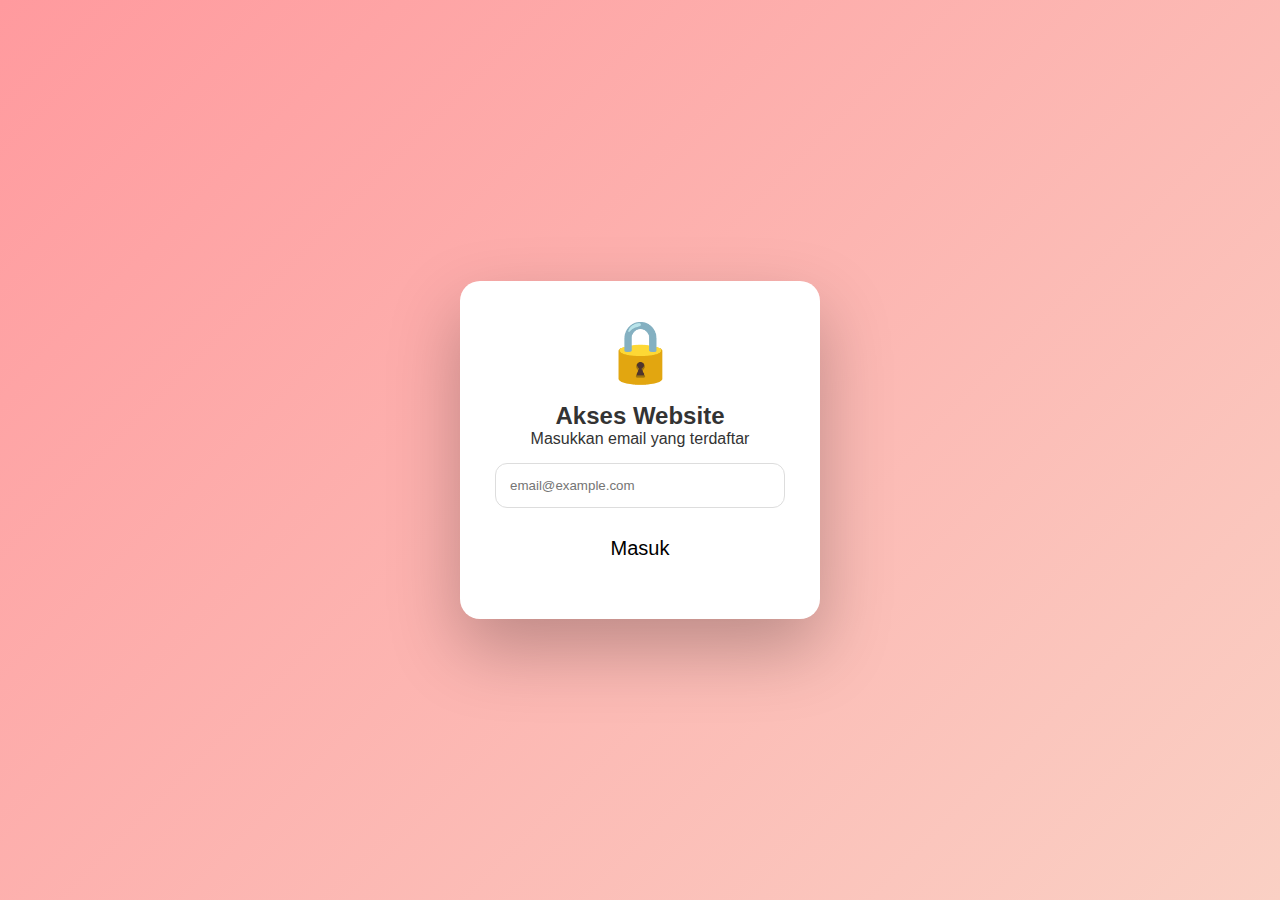
<file: index.html>
<!DOCTYPE html>
<html lang="id">
<head>
<meta charset="UTF-8">
<meta name="viewport" content="width=device-width, initial-scale=1.0">
<title>Happy Birthday 🎉</title>
<link rel="stylesheet" href="css/style.css">
<link href="https://fonts.googleapis.com/css2?family=Poppins:wght@300;600&display=swap" rel="stylesheet">
</head>

<body class="page-animate">

<audio autoplay loop id="bgMusic">
  <source src="assets/music.mp3" type="audio/mp3">
</audio>

<div class="music-control" onclick="toggleMusic()">🎵</div>

<section class="hero bg-photo">
  <div class="overlay"></div>

  <h1 class="title">Selamat Ulang Tahun 🎂</h1>
  <p class="fade-in delay">
    Semoga hari ini penuh kebahagiaan, cinta, dan kenangan indah
  </p>

  <div class="btn-group">
    <a href="photos.html">📸 Album Foto</a>
    <a href="video.html">🎬 Video Spesial</a>
    <a href="surat.html">💌 Buka Surat</a>
  </div>
</section>


<div class="balloons"></div>

<script src="js/script.js"></script>
<div class="balloon-container">
  <span class="balloon"></span>
  <span class="balloon"></span>
  <span class="balloon"></span>
  <span class="balloon"></span>
  <span class="balloon"></span>
</div>
<canvas id="confetti"></canvas>
<div class="hearts">
  <span>❤️</span>
  <span>💖</span>
  <span>🎂</span>
  <span>✨</span>
</div>


</body>
</html>
</file>
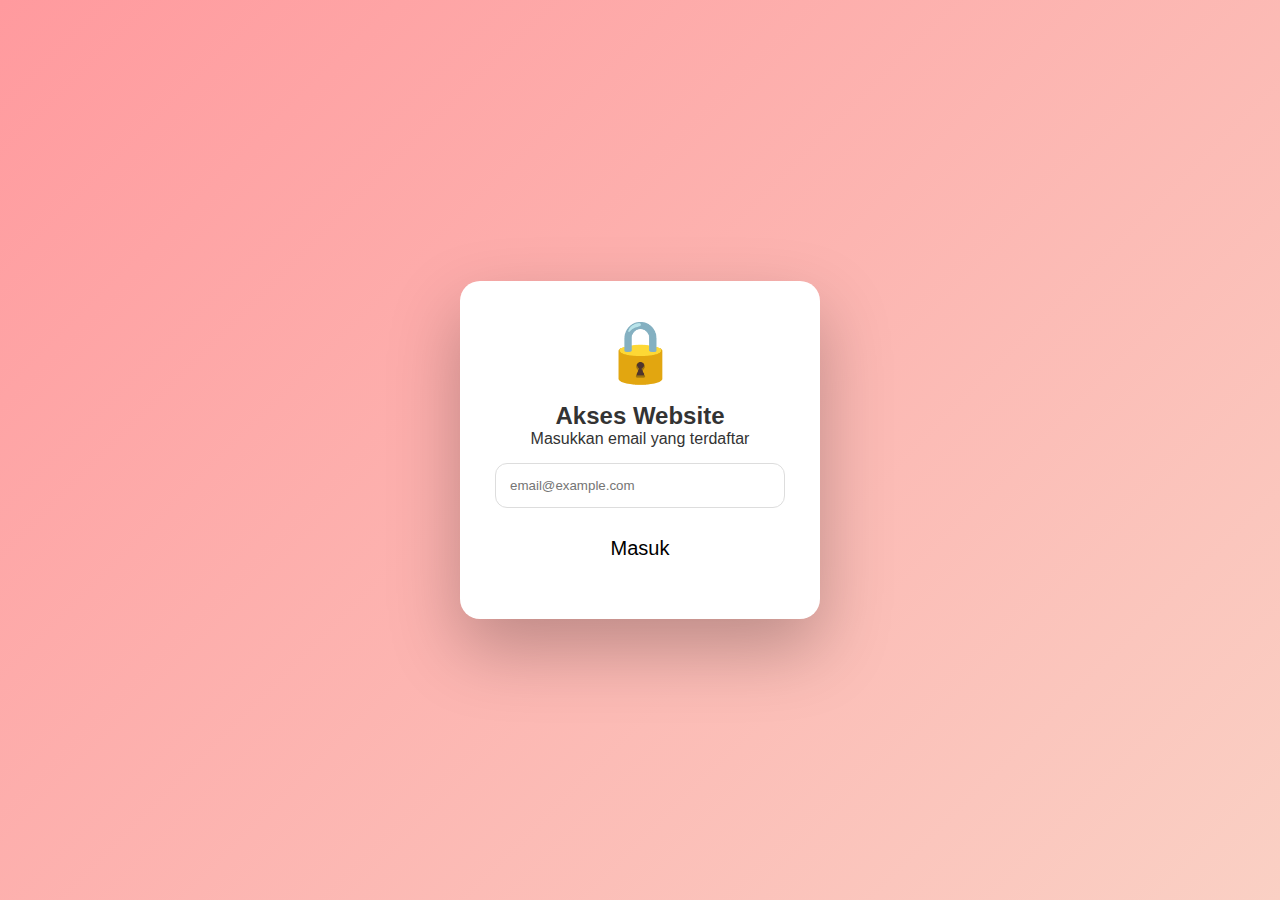
<file: login.html>
<!DOCTYPE html>
<html lang="id">
<head>
<meta charset="UTF-8">
<meta name="viewport" content="width=device-width, initial-scale=1.0">
<title>Akses Website 🎁</title>
<link rel="stylesheet" href="css/style.css">
</head>

<body class="login-page">

<div class="login-box">
  <div class="lock-icon" id="lockIcon">🔒</div>

  <h2 id="loginTitle">Akses Website</h2>
  <p id="loginDesc">Masukkan email yang terdaftar</p>

  <input type="email" id="emailInput" placeholder="email@example.com">
  <button onclick="checkEmail()">Masuk</button>

  <p id="loginError"></p>
</div>


<script src="js/script.js"></script>
</body>
</html>
</file>
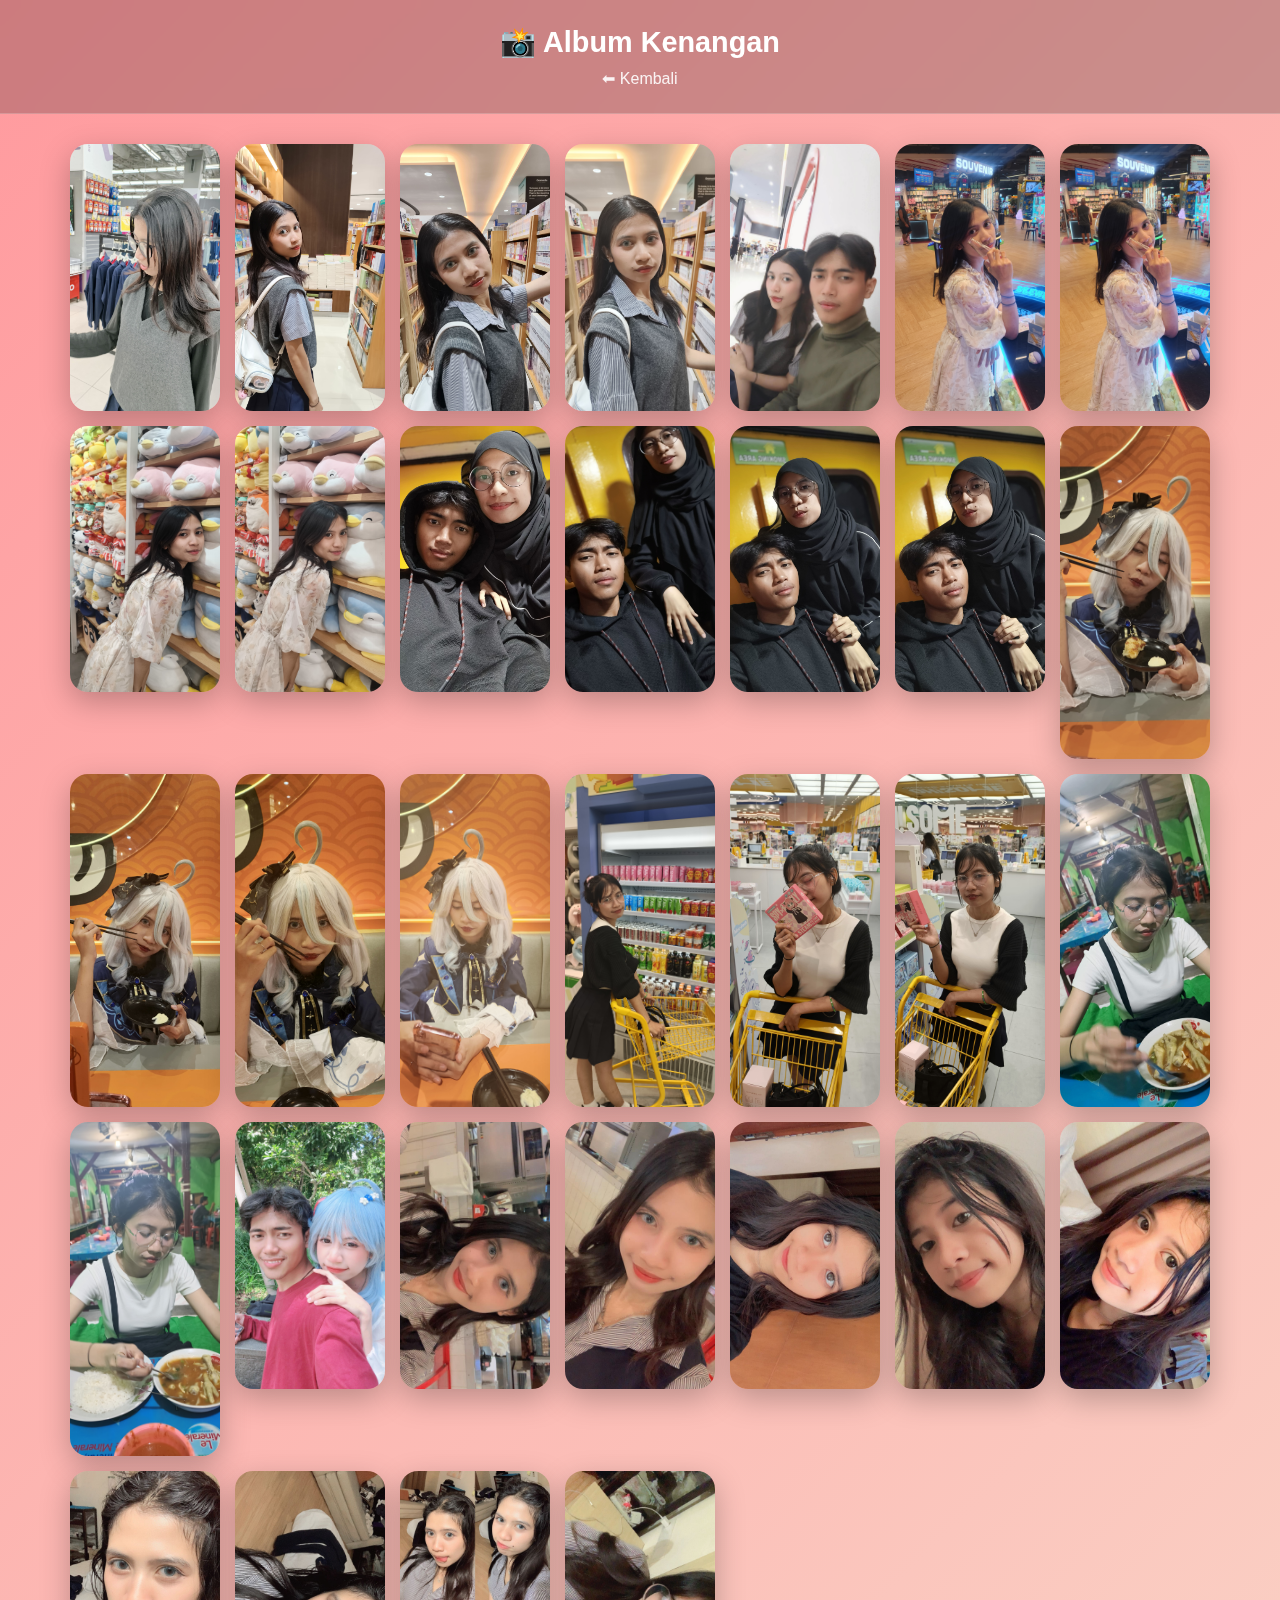
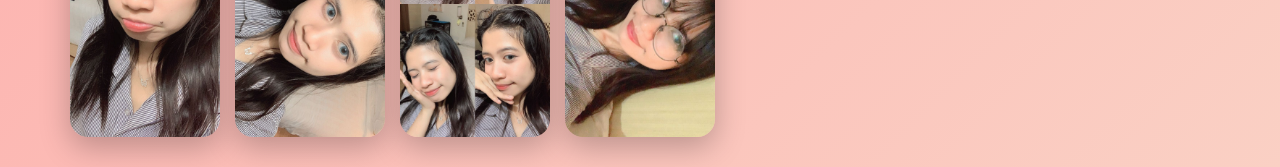
<file: photos.html>
<!DOCTYPE html>
<html lang="id">
<head>
<meta charset="UTF-8">
<meta name="viewport" content="width=device-width, initial-scale=1.0">
<title>Album Foto</title>
<link rel="stylesheet" href="css/style.css">
</head>

<body>
<header>
  <h2>📸 Album Kenangan</h2>
  <a href="index.html">⬅ Kembali</a>
</header>

<section class="gallery">
  <!-- 30 FOTO -->
  <img src="assets/photos/p1.jpg" style="--i:1">
  <img src="assets/photos/p2.jpg" style="--i:2">
  <img src="assets/photos/p3.jpg" style="--i:3">
  <img src="assets/photos/p4.jpg" style="--i:4">
  <img src="assets/photos/p5.jpg" style="--i:5">
  <img src="assets/photos/p6.jpg" style="--i:6">
  <img src="assets/photos/p7.jpg" style="--i:7">
  <img src="assets/photos/p8.jpg" style="--i:8">
  <img src="assets/photos/p9.jpg" style="--i:9">
  <img src="assets/photos/p10.jpg" style="--i:10">
  <img src="assets/photos/p11.jpg" style="--i:10">
  <img src="assets/photos/p12.jpg" style="--i:12">
  <img src="assets/photos/p13.jpg" style="--i:13">
  <img src="assets/photos/p14.jpg" style="--i:14">
  <img src="assets/photos/p15.jpg" style="--i:15">
  <img src="assets/photos/p16.jpg" style="--i:16">
  <img src="assets/photos/p17.jpg" style="--i:17">
  <img src="assets/photos/p18.jpg" style="--i:18">
  <img src="assets/photos/p19.jpg" style="--i:19">
  <img src="assets/photos/p20.jpg" style="--i:20">
  <img src="assets/photos/p21.jpg" style="--i:21">
  <img src="assets/photos/p22.jpg" style="--i:22">
  <img src="assets/photos/p23.jpg" style="--i:23">
  <img src="assets/photos/p24.jpg" style="--i:24">
  <img src="assets/photos/p25.jpg" style="--i:25">
  <img src="assets/photos/p26.jpg" style="--i:26">
  <img src="assets/photos/p27.jpg" style="--i:27">
  <img src="assets/photos/p28.jpg" style="--i:28">
  <img src="assets/photos/p29.jpg" style="--i:29">
  <img src="assets/photos/p30.jpg" style="--i:30">
  <img src="assets/photos/p31.jpg" style="--i:31">
  <img src="assets/photos/p32.jpg" style="--i:32">
  

  <!-- lanjut sampai p30.jpg -->
</section>
<div id="lightbox" onclick="closeLightbox()">
  <img id="lightbox-img">
</div>

</body>
</html>
</file>
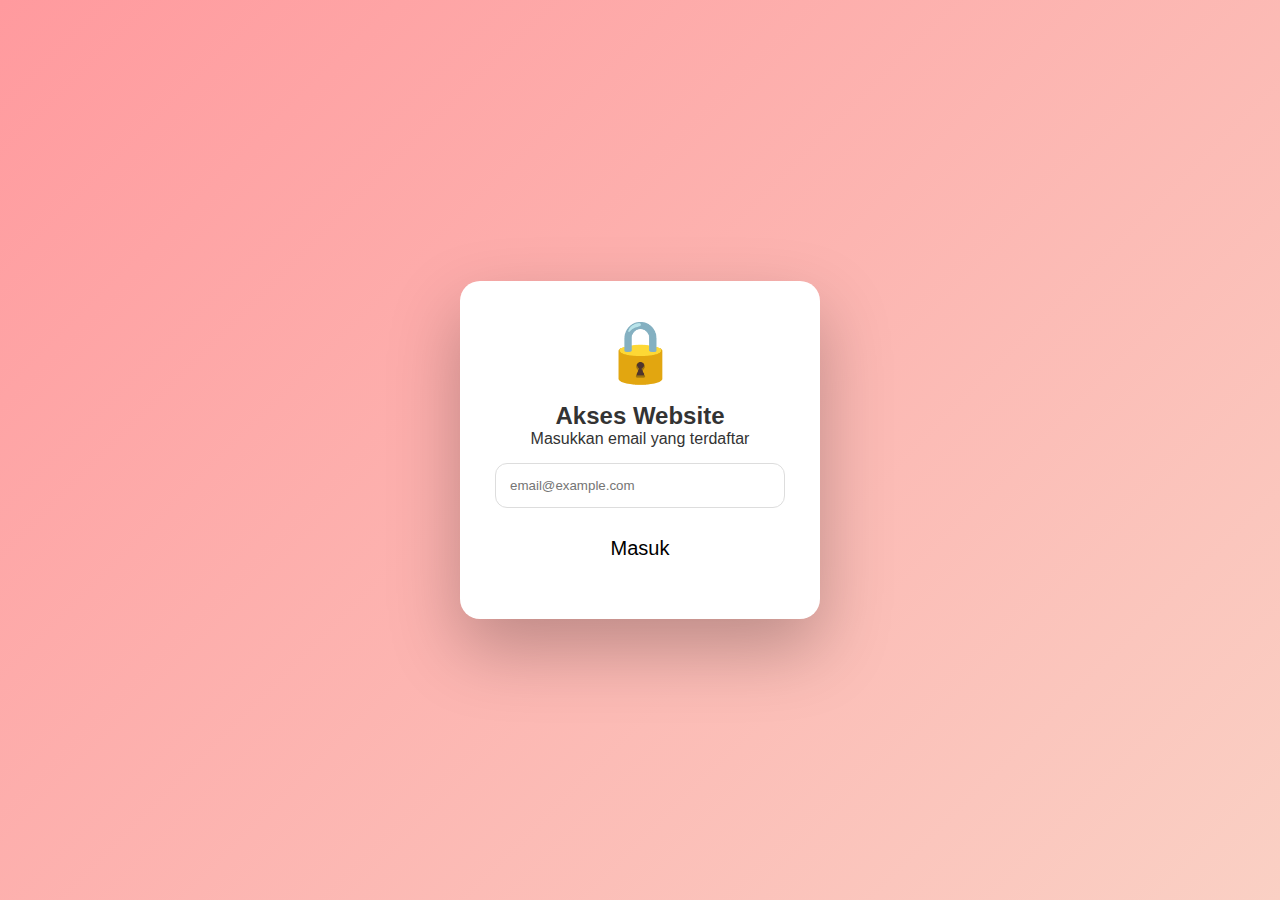
<file: surat.html>
<!DOCTYPE html>
<html lang="id">
<head>
<meta charset="UTF-8">
<meta name="viewport" content="width=device-width, initial-scale=1.0">
<title>Surat Spesial 💌</title>
<link rel="stylesheet" href="css/style.css">
<link href="https://fonts.googleapis.com/css2?family=Playfair+Display:wght@500&display=swap" rel="stylesheet">
</head>

<body>

<header>
  <h2>💌 Surat Untukmu</h2>
  <a href="index.html">⬅ Kembali</a>
</header>

<section class="letter-wrapper">
  <div class="letter fade-in">
    <p id="typedText">Hallo Anna, selamat ulang tahun yaa panjang umur sehat selalu, baik - baik yaa, maaf aku pamit 
        kurasa aku dak bisa ngelanjutin ini lagi, aku sadar aku dak pernah kamu harapkan, walupun aku terus ada disamping mu
        tapi hatimu bukan milik ku, mungkin aku bisa jelaskan sedikit alasannya, terakhir kemarin tanngal 21, kamu ngasih cincin gold
        itu ke cowok kan, yang di gourmet, jujur sakit banget, tapi aku sadar diri, lebih baik aku mundur dari pada amarah yang aku luapkan,
        cincin mu jadi couple sama dia, jadi maaf yaa, aku dak bisa, aku mau jadi satu-satunya atau ngga sama sekali, 
        kamu bayangin gimana jadi aku, aku pikir mungkin kamu bisa lebih bahagia klo ngga sama aku, kamu kelihatan seneng banget 
        pas aku liat, ketawa mu lepas, senyummu manis, namun bukan untuk aku, aku udah dak bisa marah lagi, aku dak bisa maksain
        perasaan kamu, aku udah hancur, jadi dengan berat hati tanpa mengurangi rasa hormat aku mundur, tentukan pilihan 
        kamu, kamu punya hak memilih yang terbaik, aku udah ada di batasnya, keputusan ini juga berat banget buat aku, aku pikir 
        dengan ada kejadian waktu kamu di pratama itu kamu bisa berubah, ngga ngasih perhatian ke cowok mana pun lagi kecuali aku
        aku pikir kamu udah berubah, tapi mungkin memang bukan aku yang ada di hatimu, kini aku bener-bener pamit pergi , test
    </p>
    
    <span class="signature">— Dari seseorang yang selalu mendoakanmu </span>
  </div>
</section>

<script src="js/script.js"></script>
</body>
</html>
</file>
<file: css/style.css>
* {
  margin: 0;
  padding: 0;
  box-sizing: border-box;
  font-family: 'Poppins', sans-serif;
}

body {
  background: linear-gradient(135deg,#ff9a9e,#fad0c4);
  min-height: 100vh;
  color: #fff;
  text-align: center;
}

/* HERO */
.hero {
  height: 100vh;
  display: flex;
  flex-direction: column;
  justify-content: center;
  align-items: center;
}

.hero h1 {
  font-size: 3rem;
}

.hero p {
  margin: 20px;
}

.btn-group a {
  background: #fff;
  color: #ff5e62;
  padding: 12px 20px;
  margin: 10px;
  border-radius: 30px;
  text-decoration: none;
  font-weight: bold;
  transition: 0.3s;
}

.btn-group a:hover {
  transform: scale(1.1);
}

/* ANIMASI */
.fade-in {
  animation: fade 2s forwards;
}

.delay {
  animation-delay: 1s;
}

@keyframes fade {
  from {opacity: 0; transform: translateY(20px);}
  to {opacity: 1; transform: translateY(0);}
}

/* GALLERY */
.gallery {
  padding: 20px;
  display: grid;
  grid-template-columns: repeat(auto-fit,minmax(150px,1fr));
  gap: 15px;
}

.gallery img {
  width: 100%;
  border-radius: 15px;
  transition: 0.4s;
}

.gallery img:hover {
  transform: scale(1.1);
}

/* VIDEO */
.video-section video {
  width: 90%;
  max-width: 800px;
  border-radius: 20px;
}

/* HEADER */
header {
  padding: 20px;
}

/* MUSIC BUTTON */
.music-control {
  position: fixed;
  top: 20px;
  right: 20px;
  font-size: 24px;
  cursor: pointer;
}

.balloon-container {
  position: fixed;
  bottom: -100px;
  width: 100%;
  height: 100%;
  pointer-events: none;
}

.balloon {
  position: absolute;
  width: 60px;
  height: 80px;
  background: rgba(255,255,255,0.7);
  border-radius: 50%;
  animation: fly 12s linear infinite;
}

.balloon:nth-child(1){left:10%; animation-delay:0s;}
.balloon:nth-child(2){left:30%; animation-delay:3s;}
.balloon:nth-child(3){left:50%; animation-delay:6s;}
.balloon:nth-child(4){left:70%; animation-delay:1s;}
.balloon:nth-child(5){left:90%; animation-delay:4s;}

@keyframes fly {
  from {transform: translateY(0); opacity:1;}
  to {transform: translateY(-120vh); opacity:0;}
}

#confetti {
  position: fixed;
  top: 0;
  left: 0;
  width: 100%;
  height: 100%;
  pointer-events: none;
}

.hearts span {
  position: fixed;
  bottom: 0;
  font-size: 24px;
  animation: floatUp 8s infinite;
}

.hearts span:nth-child(1){left:20%;}
.hearts span:nth-child(2){left:40%; animation-delay:2s;}
.hearts span:nth-child(3){left:60%; animation-delay:4s;}
.hearts span:nth-child(4){left:80%; animation-delay:1s;}

@keyframes floatUp {
  from {transform: translateY(0); opacity:1;}
  to {transform: translateY(-100vh); opacity:0;}
}

/* LIGHTBOX */
#lightbox {
  position: fixed;
  top: 0;
  left: 0;
  width: 100%;
  height: 100%;
  background: rgba(0,0,0,0.8);
  display: none;
  justify-content: center;
  align-items: center;
  z-index: 999;
  animation: fadeIn 0.4s;
}

#lightbox img {
  max-width: 90%;
  max-height: 90%;
  border-radius: 20px;
  animation: zoomIn 0.4s;
}

@keyframes zoomIn {
  from {transform: scale(0.6);}
  to {transform: scale(1);}
}

@keyframes fadeIn {
  from {opacity: 0;}
  to {opacity: 1;}
}

/* SURAT PAGE */
.letter-wrapper {
  min-height: 80vh;
  display: flex;
  justify-content: center;
  align-items: center;
  padding: 20px;
}

.letter {
  background: #fff;
  color: #333;
  padding: 30px;
  max-width: 700px;
  border-radius: 20px;
  box-shadow: 0 20px 50px rgba(0,0,0,0.2);
  font-family: 'Playfair Display', serif;
  line-height: 1.8;
  position: relative;
}

.signature {
  display: block;
  margin-top: 30px;
  font-style: italic;
  text-align: right;
}

/* PASSWORD LOCK */
#lockScreen {
  height: 100vh;
  display: flex;
  justify-content: center;
  align-items: center;
}

.lock-box {
  background: #fff;
  color: #333;
  padding: 30px;
  border-radius: 20px;
  width: 90%;
  max-width: 350px;
  text-align: center;
  box-shadow: 0 20px 50px rgba(0,0,0,0.2);
  animation: fadeIn 1s;
}

.lock-box input {
  width: 100%;
  padding: 12px;
  margin: 15px 0;
  border-radius: 10px;
  border: 1px solid #ddd;
  outline: none;
}

.lock-box button {
  width: 100%;
  padding: 12px;
  border: none;
  border-radius: 30px;
  background: #ff5e62;
  color: #fff;
  font-size: 16px;
  cursor: pointer;
}

.lock-box button:hover {
  opacity: 0.9;
}

#errorMsg {
  color: red;
  margin-top: 10px;
  font-size: 14px;
}

/* BACKGROUND FOTO INDEX */
.bg-photo {
  background: url('../assets/bg.jpg') center/cover no-repeat fixed;
  position: relative;
}

.bg-photo .overlay {
  position: absolute;
  inset: 0;
  background: rgba(0,0,0,0.45);
  z-index: 1;
}

.bg-photo h1,
.bg-photo p,
.bg-photo .btn-group {
  position: relative;
  z-index: 2;
}

@media (min-width: 768px) {
  .bg-photo {
    background-attachment: fixed;
  }
}

.btn-group {
  display: flex;
  flex-direction: column;   /* SUSUN KE BAWAH */
  align-items: center;
  gap: 15px;                /* JARAK ANTAR TOMBOL */
}

.btn-group a {
  width: 220px;             /* BIAR RAPI */
  text-align: center;
}

header {
  padding: 25px 20px;
  backdrop-filter: blur(10px);
  background: rgba(0,0,0,0.2);
  border-bottom: 1px solid rgba(255,255,255,0.2);
}

header h2 {
  font-size: 1.8rem;
  font-weight: 600;
}

header a {
  display: inline-block;
  margin-top: 10px;
  color: var(--light);
  text-decoration: none;
  opacity: 0.9;
}

.btn-group a {
  background: var(--light);
  color: var(--primary);
  padding: 14px 22px;
  border-radius: 40px;
  font-weight: 600;
  letter-spacing: 0.3px;
  box-shadow: 0 15px 35px rgba(0,0,0,0.15);
  transition: all 0.3s ease;
}

.btn-group a:hover {
  transform: translateY(-4px) scale(1.03);
  box-shadow: 0 25px 50px rgba(0,0,0,0.25);
}

.gallery {
  padding: 30px;
  max-width: 1200px;
  margin: auto;
}

.gallery img {
  border-radius: 18px;
  box-shadow: 0 10px 30px rgba(0,0,0,0.25);
  cursor: pointer;
}

#lightbox img {
  background: #000;
  padding: 10px;
  box-shadow: 0 30px 80px rgba(0,0,0,0.6);
}

.video-section {
  padding: 40px 20px;
  display: flex;
  justify-content: center;
}

.video-section video {
  box-shadow: 0 30px 80px rgba(0,0,0,0.5);
}

.letter {
  background: linear-gradient(#fff, #f9f9f9);
  border: 1px solid #eee;
}

.letter::before {
  content: "";
  position: absolute;
  inset: 0;
  border-radius: 20px;
  box-shadow: inset 0 0 40px rgba(0,0,0,0.05);
}

.footer {
  opacity: 0.8;
  letter-spacing: 0.5px;
}

/* LOGIN PAGE */
.login-page {
  min-height: 100vh;
  display: flex;
  justify-content: center;
  align-items: center;
}

.login-box {
  background: #fff;
  color: #333;
  padding: 35px;
  width: 90%;
  max-width: 360px;
  border-radius: 20px;
  text-align: center;
  box-shadow: 0 30px 70px rgba(0,0,0,0.25);
}

.login-box input {
  width: 100%;
  padding: 14px;
  margin: 15px 0;
  border-radius: 12px;
  border: 1px solid #ddd;
  outline: none;
}

.login-box button {
  width: 100%;
  padding: 14px;
  border:  palevioletred;
  border-radius: 30px;
  background: var(--primary);
  color: #000000;
  font-size: 20px;
  cursor: pointer;
}

#loginError {
  margin-top: 10px;
  font-size: 14px;
  color: red;
}

/* LOCK ICON */
.lock-icon {
  font-size: 60px;
  margin-bottom: 15px;
  transition: all 0.6s ease;
}

/* ANIMASI UNLOCK */
.unlock {
  animation: unlockAnim 1.2s forwards;
}

@keyframes unlockAnim {
  0% {
    transform: rotate(0) scale(1);
  }
  40% {
    transform: rotate(-20deg) scale(1.1);
  }
  60% {
    transform: rotate(20deg) scale(1.1);
  }
  100% {
    transform: rotate(0) scale(1.2);
  }
}

/* SUCCESS STATE */
.success {
  color: #4CAF50;
}

.page-animate {
  animation: pageIn 1.2s ease forwards;
}

@keyframes pageIn {
  from {
    opacity: 0;
    transform: translateY(40px);
  }
  to {
    opacity: 1;
    transform: translateY(0);
  }
}

.title {
  animation: glow 3s ease-in-out infinite;
}

@keyframes glow {
  0% { text-shadow: 0 0 5px rgba(255,255,255,0.4); }
  50% { text-shadow: 0 0 20px rgba(255,200,255,0.9); }
  100% { text-shadow: 0 0 5px rgba(255,255,255,0.4); }
}

.btn-group a {
  opacity: 0;
  animation: fadeUp 0.8s forwards;
}

.btn-group a:nth-child(1) { animation-delay: 0.5s; }
.btn-group a:nth-child(2) { animation-delay: 0.8s; }
.btn-group a:nth-child(3) { animation-delay: 1.1s; }

@keyframes fadeUp {
  from {
    opacity: 0;
    transform: translateY(20px);
  }
  to {
    opacity: 1;
    transform: translateY(0);
  }
}

.btn-group a {
  transition: all 0.3s ease;
}

.btn-group a:hover {
  transform: translateY(-6px) scale(1.03);
  box-shadow: 0 12px 25px rgba(0,0,0,0.25);
}
</file>
